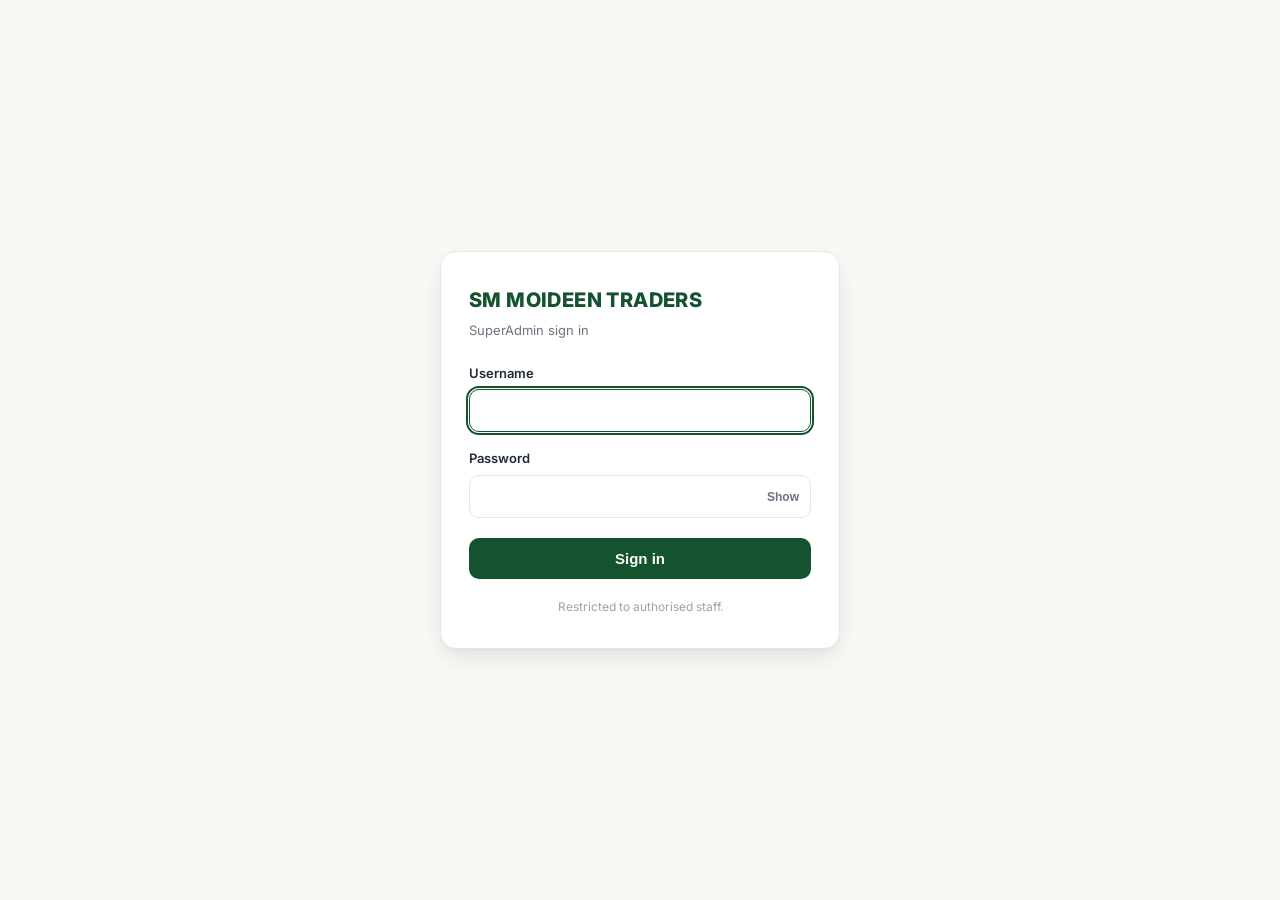
<file: static/login.html>
<!DOCTYPE html>
<html lang="en">
<head>
<meta charset="UTF-8">
<meta name="viewport" content="width=device-width, initial-scale=1, viewport-fit=cover">
<title>Sign in · SM MOIDEEN TRADERS</title>
<link rel="stylesheet" href="/static/css/style.css?v=4">
<style>
  body.auth-body {
    min-height: 100vh;
    min-height: 100dvh;
    display: flex;
    align-items: center;
    justify-content: center;
    padding: 24px 16px;
    background: var(--bg);
  }
  .auth-card {
    width: 100%;
    max-width: 400px;
    background: var(--card-bg);
    border: 1px solid var(--border);
    border-radius: var(--radius);
    box-shadow: var(--shadow-lg);
    padding: 32px 28px;
  }
  .auth-brand h1 {
    margin: 0;
    font-size: 20px;
    font-weight: 800;
    color: var(--primary);
    letter-spacing: .4px;
  }
  .auth-brand p {
    margin: 4px 0 22px;
    font-size: 13px;
    color: var(--text-secondary);
  }
  .auth-error {
    display: none;
    margin-bottom: 14px;
    padding: 10px 12px;
    border-radius: var(--radius-xs);
    background: var(--danger-bg);
    color: var(--danger);
    border: 1px solid #FECACA;
    font-size: 13px;
    line-height: 1.4;
  }
  .auth-field { margin-bottom: 16px; }
  .auth-field label {
    display: block;
    font-size: 13px;
    font-weight: 600;
    margin-bottom: 6px;
    color: var(--text);
  }
  .auth-input-wrap { position: relative; }
  .auth-input-wrap input {
    width: 100%;
    box-sizing: border-box;
    padding: 12px 48px 12px 12px;
    border: 1px solid var(--border);
    border-radius: var(--radius-sm);
    font-size: 15px;
    background: #fff;
    color: var(--text);
    transition: var(--transition);
  }
  .auth-input-wrap input:focus {
    outline: 2px solid var(--primary);
    outline-offset: 1px;
    border-color: var(--primary);
  }
  .auth-toggle {
    position: absolute;
    right: 4px;
    top: 50%;
    transform: translateY(-50%);
    border: 0;
    background: transparent;
    color: var(--text-secondary);
    cursor: pointer;
    padding: 8px;
    font-size: 12px;
    font-weight: 700;
    border-radius: var(--radius-xs);
  }
  .auth-toggle:hover { color: var(--primary); }
  .auth-btn {
    width: 100%;
    padding: 12px;
    border: 0;
    border-radius: var(--radius-sm);
    background: var(--primary);
    color: #fff;
    font-size: 15px;
    font-weight: 600;
    cursor: pointer;
    transition: var(--transition);
    margin-top: 4px;
  }
  .auth-btn:hover:not(:disabled) { background: var(--primary-light); }
  .auth-btn:disabled { opacity: .65; cursor: not-allowed; }
  .auth-hint {
    margin: 18px 0 0;
    text-align: center;
    font-size: 12px;
    color: var(--text-light);
  }
  @media (max-width: 420px) {
    .auth-card { padding: 26px 18px; }
  }
</style>
</head>
<body class="auth-body">
<main class="auth-card" role="main">
  <div class="auth-brand">
    <h1>SM MOIDEEN TRADERS</h1>
    <p>SuperAdmin sign in</p>
  </div>

  <div class="auth-error" id="login-error" role="alert" aria-live="polite"></div>

  <form id="login-form" novalidate>
    <div class="auth-field">
      <label for="login-username">Username</label>
      <div class="auth-input-wrap">
        <input id="login-username" name="username" type="text"
               autocomplete="username" required maxlength="128" autofocus>
      </div>
    </div>

    <div class="auth-field">
      <label for="login-password">Password</label>
      <div class="auth-input-wrap">
        <input id="login-password" name="password" type="password"
               autocomplete="current-password" required maxlength="512">
        <button type="button" class="auth-toggle" id="toggle-password"
                aria-label="Show password">Show</button>
      </div>
    </div>

    <button class="auth-btn" id="login-submit" type="submit">Sign in</button>
  </form>

  <p class="auth-hint">Restricted to authorised staff.</p>
</main>

<script>
(function () {
  var form = document.getElementById('login-form');
  var errBox = document.getElementById('login-error');
  var submit = document.getElementById('login-submit');
  var pw = document.getElementById('login-password');

  document.getElementById('toggle-password').addEventListener('click', function () {
    var show = pw.type === 'password';
    pw.type = show ? 'text' : 'password';
    this.textContent = show ? 'Hide' : 'Show';
    this.setAttribute('aria-label', show ? 'Hide password' : 'Show password');
  });

  function showError(msg) {
    errBox.textContent = msg;
    errBox.style.display = 'block';
  }

  form.addEventListener('submit', async function (e) {
    e.preventDefault();
    errBox.style.display = 'none';
    var username = document.getElementById('login-username').value.trim();
    var password = pw.value;
    if (!username || !password) {
      showError('Enter your username and password.');
      return;
    }
    submit.disabled = true;
    submit.textContent = 'Signing in\u2026';
    try {
      var res = await fetch('/api/auth/login', {
        method: 'POST',
        headers: { 'Content-Type': 'application/json' },
        body: JSON.stringify({ username: username, password: password })
      });
      var data = await res.json().catch(function () { return {}; });
      if (res.ok) {
        window.location.href = '/';
        return;
      }
      if (res.status === 429) {
        showError(data.detail || 'Too many attempts. Please try again later.');
      } else if (res.status === 503) {
        showError(data.detail || 'Sign-in is temporarily unavailable.');
      } else {
        showError(data.detail || 'Sign-in failed.');
      }
    } catch (err) {
      showError('Could not reach the server. Please try again.');
    } finally {
      submit.disabled = false;
      submit.textContent = 'Sign in';
    }
  });
})();
</script>
</body>
</html>
</file>
<file: static/css/style.css>
@import url('https://fonts.googleapis.com/css2?family=Inter:wght@400;500;600;700;800&display=swap');

:root {
    --primary: #14532D;
    --primary-light: #166534;
    --primary-dark: #0F3A1E;
    --primary-bg: #ECFDF5;
    --navy: #0F2A47;
    --accent: #FBBF24;
    --accent-light: #FCD34D;
    --accent-bg: #FFFBEB;
    --bg: #F8F8F5;
    --card-bg: #FFFFFF;
    --text: #1F2937;
    --text-secondary: #6B7280;
    --text-light: #9CA3AF;
    --border: #E5E7EB;
    --border-light: #F3F4F6;
    --success: #059669;
    --success-bg: #ECFDF5;
    --danger: #DC2626;
    --danger-bg: #FEF2F2;
    --info: #3B82F6;
    --info-bg: #EFF6FF;
    --radius: 16px;
    --radius-sm: 10px;
    --radius-xs: 6px;
    --shadow-sm: 0 1px 2px rgba(0, 0, 0, 0.05);
    --shadow: 0 1px 3px rgba(0, 0, 0, 0.08), 0 1px 2px rgba(0, 0, 0, 0.06);
    --shadow-lg: 0 10px 25px -3px rgba(0, 0, 0, 0.1), 0 4px 6px -4px rgba(0, 0, 0, 0.05);
    --shadow-xl: 0 20px 40px -5px rgba(0, 0, 0, 0.15);
    --transition: all 0.2s ease;
    --font: 'Inter', -apple-system, BlinkMacSystemFont, 'Segoe UI', Roboto, sans-serif;
}

* { margin: 0; padding: 0; box-sizing: border-box; }

html { font-size: 16px; scroll-behavior: smooth; }

body {
    font-family: var(--font);
    background: var(--bg);
    color: var(--text);
    line-height: 1.6;
    min-height: 100vh;
    -webkit-font-smoothing: antialiased;
    -moz-osx-font-smoothing: grayscale;
}

/* ─── Layout ─────────────────────────────────────────────── */

.app-container {
    max-width: 480px;
    margin: 0 auto;
    padding: 16px;
    min-height: 100vh;
}

@media (min-width: 768px) {
    .app-container { max-width: 720px; padding: 24px; }
}

@media (min-width: 1024px) {
    .app-container { max-width: 960px; padding: 32px; }
}

@media (min-width: 1280px) {
    .app-container { max-width: 1100px; }
}

/* The Scan Collection terminal is a desktop-first workspace: give it the
   full usable width while every other page keeps its reading width. */
@media (min-width: 1024px) {
    .app-container.wide { max-width: 1440px; }
}

/* ─── Header ─────────────────────────────────────────────── */

.app-header {
    display: flex;
    align-items: center;
    justify-content: space-between;
    padding: 16px 0 24px;
    border-bottom: 2px solid var(--border-light);
    margin-bottom: 24px;
}

.app-header h1 {
    font-size: 1.25rem;
    font-weight: 700;
    color: var(--primary);
    letter-spacing: -0.02em;
}

.header-actions {
    display: flex;
    gap: 8px;
    align-items: center;
}

.btn-icon {
    width: 40px;
    height: 40px;
    border-radius: var(--radius-sm);
    border: 1px solid var(--border);
    background: var(--card-bg);
    display: flex;
    align-items: center;
    justify-content: center;
    cursor: pointer;
    transition: var(--transition);
    color: var(--text-secondary);
}

.btn-icon:hover {
    background: var(--border-light);
    color: var(--text);
    border-color: var(--text-light);
}

.btn-icon svg { width: 22px; height: 22px; }

/* ─── Page Sections ─────────────────────────────────────────── */

.page-section { display: none; animation: fadeIn 0.3s ease; }
.page-section.active { display: block; }

@keyframes fadeIn {
    from { opacity: 0; transform: translateY(8px); }
    to { opacity: 1; transform: translateY(0); }
}

@keyframes slideUp {
    from { opacity: 0; transform: translateY(20px); }
    to { opacity: 1; transform: translateY(0); }
}

@keyframes scaleIn {
    from { opacity: 0; transform: scale(0.95); }
    to { opacity: 1; transform: scale(1); }
}

/* ─── Dashboard Cards ──────────────────────────────────────── */

.dashboard-grid {
    display: grid;
    grid-template-columns: 1fr;
    gap: 16px;
}

@media (min-width: 640px) {
    .dashboard-grid { grid-template-columns: 1fr 1fr; }
}

@media (min-width: 1024px) {
    .dashboard-grid { grid-template-columns: 1fr 1fr 1fr; }
}

.dash-card {
    background: var(--card-bg);
    border-radius: var(--radius);
    padding: 24px;
    box-shadow: var(--shadow);
    border: 1px solid var(--border-light);
    cursor: pointer;
    transition: var(--transition);
    display: flex;
    flex-direction: column;
    align-items: flex-start;
    gap: 12px;
    position: relative;
    overflow: hidden;
}

.dash-card::before {
    content: '';
    position: absolute;
    top: 0;
    left: 0;
    right: 0;
    height: 4px;
    background: var(--primary);
    opacity: 0.15;
    transition: var(--transition);
}

.dash-card:hover {
    transform: translateY(-2px);
    box-shadow: var(--shadow-lg);
    border-color: var(--primary);
}

.dash-card:hover::before { opacity: 1; }

.dash-card-icon {
    width: 52px;
    height: 52px;
    border-radius: 14px;
    display: flex;
    align-items: center;
    justify-content: center;
    font-size: 1.6rem;
}

.dash-card:nth-child(1) .dash-card-icon { background: var(--primary-bg); color: var(--primary); }
.dash-card:nth-child(2) .dash-card-icon { background: var(--info-bg); color: var(--info); }
.dash-card:nth-child(3) .dash-card-icon { background: var(--accent-bg); color: #B45309; }
.dash-card:nth-child(4) .dash-card-icon { background: var(--primary-bg); color: var(--primary); }
.dash-card:nth-child(5) .dash-card-icon { background: var(--primary-bg); color: var(--primary); }
.dash-card:nth-child(6) .dash-card-icon { background: var(--danger-bg); color: var(--danger); }

.dash-card-title {
    font-size: 1.15rem;
    font-weight: 700;
    color: var(--text);
    letter-spacing: -0.01em;
}

.dash-card-desc {
    font-size: 0.85rem;
    color: var(--text-secondary);
    line-height: 1.4;
}

/* ─── Page Header ──────────────────────────────────────────── */

.page-header {
    display: flex;
    align-items: center;
    gap: 12px;
    margin-bottom: 24px;
    padding-bottom: 16px;
    border-bottom: 2px solid var(--border-light);
}

.page-header h2 {
    font-size: 1.35rem;
    font-weight: 700;
    color: var(--text);
    letter-spacing: -0.02em;
    flex: 1;
}

.btn-back {
    width: 40px;
    height: 40px;
    border-radius: var(--radius-sm);
    border: 1px solid var(--border);
    background: var(--card-bg);
    display: flex;
    align-items: center;
    justify-content: center;
    cursor: pointer;
    transition: var(--transition);
    color: var(--text-secondary);
    flex-shrink: 0;
}

.btn-back:hover {
    background: var(--border-light);
    color: var(--text);
}

.btn-back svg { width: 20px; height: 20px; }

.btn-back-label {
    width: auto;
    padding: 0 16px;
    gap: 8px;
    font-size: 0.92rem;
    font-weight: 600;
    font-family: var(--font);
    color: var(--text);
    flex-shrink: 0;
}

.btn-back-label:hover { background: var(--border-light); color: var(--text); }

.page-header-hint {
    font-size: 0.78rem;
    font-weight: 600;
    color: var(--text-secondary);
    background: var(--border-light);
    border: 1px solid var(--border);
    padding: 6px 12px;
    border-radius: 999px;
    white-space: nowrap;
    flex-shrink: 0;
}

/* ─── Form Styles ──────────────────────────────────────────── */

.form-section {
    background: var(--card-bg);
    border-radius: var(--radius);
    padding: 20px;
    margin-bottom: 16px;
    box-shadow: var(--shadow);
    border: 1px solid var(--border-light);
}

.form-section-title {
    font-size: 0.9rem;
    font-weight: 600;
    color: var(--primary);
    text-transform: uppercase;
    letter-spacing: 0.04em;
    margin-bottom: 16px;
    padding-bottom: 8px;
    border-bottom: 1px solid var(--border-light);
}

.form-group {
    margin-bottom: 16px;
}

.form-group:last-child { margin-bottom: 0; }

.form-label {
    display: block;
    font-size: 0.85rem;
    font-weight: 600;
    color: var(--text);
    margin-bottom: 6px;
}

.form-input,
.form-select,
.form-textarea {
    width: 100%;
    padding: 12px 16px;
    border: 1.5px solid var(--border);
    border-radius: var(--radius-sm);
    font-size: 1rem;
    font-family: var(--font);
    color: var(--text);
    background: var(--card-bg);
    transition: var(--transition);
    outline: none;
    -webkit-appearance: none;
    appearance: none;
}

.form-input:focus,
.form-select:focus,
.form-textarea:focus {
    border-color: var(--primary);
    box-shadow: 0 0 0 3px rgba(20, 83, 45, 0.1);
}

.form-input::placeholder { color: var(--text-light); }

.field-error {
    display: none;
    margin-top: 6px;
    font-size: 0.8rem;
    font-weight: 600;
    color: var(--danger);
}

.field-error.visible {
    display: block;
}

.form-input.input-error,
.form-select.input-error,
.form-textarea.input-error {
    border-color: var(--danger);
    box-shadow: 0 0 0 3px rgba(220, 38, 38, 0.12);
}

.field-hint {
    display: block;
    margin-top: 6px;
    font-size: 0.78rem;
    color: var(--text-light);
}

.form-textarea {
    min-height: 80px;
    resize: vertical;
}

.form-row {
    display: grid;
    grid-template-columns: 1fr 1fr;
    gap: 12px;
}

.form-row-3 {
    display: grid;
    grid-template-columns: 1fr 1fr 1fr;
    gap: 12px;
}

@media (max-width: 480px) {
    .form-row { grid-template-columns: 1fr; }
    .form-row-3 { grid-template-columns: 1fr; }
}

.form-input-lg {
    padding: 16px 20px;
    font-size: 1.15rem;
    border-radius: var(--radius-sm);
}

.form-input-static {
    background: var(--border-light);
    border: 1.5px solid var(--border);
    color: var(--text);
    font-weight: 600;
}

/* ─── Buttons ──────────────────────────────────────────────── */

.btn {
    display: inline-flex;
    align-items: center;
    justify-content: center;
    gap: 8px;
    padding: 14px 24px;
    border-radius: var(--radius-sm);
    font-size: 1rem;
    font-weight: 600;
    font-family: var(--font);
    cursor: pointer;
    transition: var(--transition);
    border: none;
    outline: none;
    text-decoration: none;
    line-height: 1.2;
    -webkit-user-select: none;
    user-select: none;
    touch-action: manipulation;
}

.btn:active { transform: scale(0.97); }

.btn-primary {
    background: var(--primary);
    color: white;
    box-shadow: 0 2px 8px rgba(20, 83, 45, 0.25);
}

.btn-primary:hover { background: var(--primary-light); box-shadow: 0 4px 12px rgba(20, 83, 45, 0.35); }

.btn-accent {
    background: var(--accent);
    color: #1F2937;
    box-shadow: 0 2px 8px rgba(251, 191, 36, 0.3);
}

.btn-accent:hover { background: var(--accent-light); box-shadow: 0 4px 12px rgba(251, 191, 36, 0.4); }

.btn-success {
    background: var(--success);
    color: white;
    box-shadow: 0 2px 8px rgba(5, 150, 105, 0.25);
}

.btn-success:hover { background: #047857; box-shadow: 0 4px 12px rgba(5, 150, 105, 0.35); }

.btn-danger {
    background: var(--danger);
    color: white;
}

.btn-danger:hover { background: #B91C1C; }


.btn-secondary {
    background: var(--border-light);
    color: var(--text);
    border: 1.5px solid var(--border);
}

.btn-secondary:hover { background: var(--border); }

.btn-ghost {
    background: transparent;
    color: var(--text-secondary);
    padding: 8px 16px;
}

.btn-ghost:hover { background: var(--border-light); color: var(--text); }

.btn-sm {
    padding: 10px 16px;
    font-size: 0.85rem;
}

.btn-lg {
    padding: 18px 32px;
    font-size: 1.1rem;
    border-radius: var(--radius);
}

.btn-block { width: 100%; }

.btn-group {
    display: flex;
    gap: 12px;
    flex-wrap: wrap;
}

.btn-group .btn { flex: 1; min-width: 120px; }

@media (max-width: 480px) {
    .btn-group { flex-direction: column; }
    .btn-group .btn { min-width: unset; }
}

/* ─── Search Bar ────────────────────────────────────────────── */

.search-container {
    position: relative;
    margin-bottom: 20px;
}

.search-icon {
    position: absolute;
    left: 16px;
    top: 50%;
    transform: translateY(-50%);
    color: var(--text-light);
    pointer-events: none;
}

.search-icon svg { width: 22px; height: 22px; }

.search-input {
    width: 100%;
    padding: 16px 16px 16px 52px;
    border: 2px solid var(--border);
    border-radius: var(--radius);
    font-size: 1.1rem;
    font-family: var(--font);
    color: var(--text);
    background: var(--card-bg);
    transition: var(--transition);
    outline: none;
}

.search-input:focus {
    border-color: var(--primary);
    box-shadow: 0 0 0 4px rgba(20, 83, 45, 0.1);
}

.search-input::placeholder { color: var(--text-light); }

/* ─── Cards ────────────────────────────────────────────────── */

.card {
    background: var(--card-bg);
    border-radius: var(--radius);
    padding: 20px;
    margin-bottom: 12px;
    box-shadow: var(--shadow);
    border: 1px solid var(--border-light);
    transition: var(--transition);
}

.card:hover { border-color: var(--border); }

.card-header {
    display: flex;
    justify-content: space-between;
    align-items: flex-start;
    margin-bottom: 12px;
}

.card-token {
    font-size: 0.8rem;
    font-weight: 700;
    color: var(--primary);
    background: var(--primary-bg);
    padding: 4px 10px;
    border-radius: var(--radius-xs);
    letter-spacing: 0.02em;
}

.card-badge {
    font-size: 0.75rem;
    font-weight: 600;
    padding: 4px 10px;
    border-radius: 999px;
}

.card-badge.pending { background: var(--accent-bg); color: #92400E; }
.card-badge.collected { background: var(--success-bg); color: #065F46; }
.card-badge.cancelled { background: var(--danger-bg); color: #991B1B; }

.card-body { margin-bottom: 12px; }

.card-body p {
    display: flex;
    align-items: center;
    gap: 8px;
    font-size: 0.9rem;
    color: var(--text-secondary);
    margin-bottom: 6px;
}

.card-body p strong {
    color: var(--text);
    font-weight: 600;
    min-width: 100px;
}

.card-body .card-highlight {
    font-size: 1.1rem;
    font-weight: 700;
    color: var(--text);
}

.card-actions {
    display: flex;
    gap: 8px;
    flex-wrap: wrap;
    padding-top: 12px;
    border-top: 1px solid var(--border-light);
}

.card-actions .btn { flex: 1; min-width: 100px; }

@media (max-width: 480px) {
    .card-actions { flex-direction: column; }
    .card-actions .btn { min-width: unset; }
}

/* ─── Booking Detail ───────────────────────────────────────── */

.detail-grid {
    display: grid;
    gap: 8px;
}

.detail-item {
    display: flex;
    justify-content: space-between;
    align-items: center;
    padding: 10px 0;
    border-bottom: 1px solid var(--border-light);
}

.detail-item:last-child { border-bottom: none; }

.detail-label {
    font-size: 0.85rem;
    color: var(--text-secondary);
    font-weight: 500;
}

.detail-value {
    font-size: 0.95rem;
    font-weight: 600;
    color: var(--text);
    text-align: right;
}

.detail-value.amount { font-size: 1.1rem; color: var(--primary); }
.detail-value.balance { color: var(--danger); }
.detail-value.paid { color: var(--success); }

/* ─── Success Modal ────────────────────────────────────────── */

.modal-overlay {
    display: none;
    position: fixed;
    inset: 0;
    background: rgba(0, 0, 0, 0.5);
    backdrop-filter: blur(4px);
    z-index: 1000;
    align-items: center;
    justify-content: center;
    padding: 16px;
}

.modal-overlay.active { display: flex; }

.modal {
    background: var(--card-bg);
    border-radius: var(--radius);
    padding: 32px;
    max-width: 440px;
    width: 100%;
    box-shadow: var(--shadow-xl);
    animation: scaleIn 0.3s ease;
    text-align: center;
}

.modal-icon {
    width: 64px;
    height: 64px;
    border-radius: 50%;
    background: var(--success-bg);
    color: var(--success);
    display: flex;
    align-items: center;
    justify-content: center;
    margin: 0 auto 16px;
    font-size: 2rem;
}

.modal h3 {
    font-size: 1.3rem;
    font-weight: 700;
    margin-bottom: 8px;
}

.modal p { color: var(--text-secondary); margin-bottom: 8px; }

.modal .token-display {
    font-size: 1.8rem;
    font-weight: 800;
    color: var(--primary);
    background: var(--primary-bg);
    padding: 12px 24px;
    border-radius: var(--radius-sm);
    display: inline-block;
    margin: 12px 0 20px;
    letter-spacing: 0.05em;
}

.modal .btn-group { margin-top: 16px; }
.wa-error {
    color: var(--danger);
    font-size: 0.9rem;
    margin: 8px 0;
    padding: 10px 12px;
    background: rgba(220, 38, 38, 0.08);
    border: 1px solid rgba(220, 38, 38, 0.2);
    border-radius: 6px;
    line-height: 1.4;
}

/* ─── Calendar ─────────────────────────────────────────────── */

.calendar-nav {
    display: flex;
    align-items: center;
    justify-content: space-between;
    margin-bottom: 16px;
}

.calendar-nav h3 {
    font-size: 1.1rem;
    font-weight: 700;
}

.calendar-grid {
    display: grid;
    grid-template-columns: repeat(7, 1fr);
    gap: 4px;
    margin-bottom: 16px;
}

.calendar-header {
    text-align: center;
    font-size: 0.75rem;
    font-weight: 600;
    color: var(--text-light);
    padding: 8px 0;
    text-transform: uppercase;
}

.calendar-day {
    aspect-ratio: 1;
    display: flex;
    flex-direction: column;
    align-items: center;
    justify-content: center;
    border-radius: var(--radius-sm);
    font-size: 0.85rem;
    font-weight: 500;
    cursor: pointer;
    transition: var(--transition);
    border: 1px solid transparent;
    position: relative;
}

.calendar-day:hover { background: var(--border-light); }

.calendar-day.today {
    border-color: var(--primary);
    font-weight: 700;
}

.calendar-day.selected {
    background: var(--primary);
    color: white;
    font-weight: 700;
}

.calendar-day.other-month { color: var(--text-light); }

.calendar-day .day-dot {
    width: 5px;
    height: 5px;
    border-radius: 50%;
    background: var(--accent);
    margin-top: 2px;
}

.calendar-day.selected .day-dot { background: white; }

.calendar-day .day-count {
    position: absolute;
    top: -4px;
    right: -4px;
    background: var(--danger);
    color: white;
    font-size: 0.6rem;
    font-weight: 700;
    width: 16px;
    height: 16px;
    border-radius: 50%;
    display: flex;
    align-items: center;
    justify-content: center;
}

/* Rendered calendar cells (class names emitted by renderCalendar) */

.cal-header {
    text-align: center;
    font-size: 0.75rem;
    font-weight: 600;
    color: var(--text-light);
    padding: 8px 0;
    text-transform: uppercase;
    letter-spacing: 0.04em;
}

.cal-day {
    position: relative;
    aspect-ratio: 1 / 1;
    min-height: 40px;
    display: flex;
    flex-direction: column;
    align-items: center;
    justify-content: center;
    gap: 2px;
    border-radius: var(--radius-sm);
    border: 1px solid transparent;
    font-size: 0.85rem;
    font-weight: 500;
    color: var(--text);
    cursor: pointer;
    transition: var(--transition);
    user-select: none;
}

.cal-day:hover {
    background: var(--border-light);
}

.cal-day-num {
    line-height: 1;
}

.cal-day-count {
    display: inline-flex;
    align-items: center;
    justify-content: center;
    min-width: 16px;
    height: 16px;
    padding: 0 4px;
    border-radius: 999px;
    background: var(--primary);
    color: #fff;
    font-size: 0.6rem;
    font-weight: 700;
    line-height: 1;
}

.cal-day-pending .cal-day-count {
    background: var(--danger);
}

.cal-day-empty {
    cursor: default;
    pointer-events: none;
}

.cal-day-today {
    border-color: var(--primary);
    font-weight: 700;
    color: var(--primary);
}

.cal-day-today .cal-day-num {
    text-decoration: underline;
    text-underline-offset: 3px;
}

/* ─── Production Summary ───────────────────────────────────── */

.production-summary {
    background: var(--primary-bg);
    border-radius: var(--radius);
    padding: 16px 20px;
    margin-bottom: 16px;
    border: 1px solid rgba(20, 83, 45, 0.15);
}

.production-summary h4 {
    font-size: 0.85rem;
    font-weight: 600;
    color: var(--primary);
    margin-bottom: 10px;
}

.prod-item {
    display: flex;
    justify-content: space-between;
    padding: 4px 0;
    font-size: 0.9rem;
}

.prod-item .prod-label { color: var(--text-secondary); }
.prod-item .prod-value { font-weight: 700; color: var(--text); }

/* ─── Stats Cards (Reports) ────────────────────────────────── */

.stats-grid {
    display: grid;
    grid-template-columns: 1fr 1fr;
    gap: 12px;
    margin-bottom: 20px;
}

@media (min-width: 640px) {
    .stats-grid { grid-template-columns: 1fr 1fr 1fr; }
}

.stat-card {
    background: var(--card-bg);
    border-radius: var(--radius);
    padding: 16px;
    box-shadow: var(--shadow);
    border: 1px solid var(--border-light);
    text-align: center;
}

.stat-card .stat-value {
    font-size: 1.6rem;
    font-weight: 800;
    color: var(--primary);
    line-height: 1.2;
}

.stat-card .stat-label {
    font-size: 0.75rem;
    color: var(--text-secondary);
    font-weight: 500;
    margin-top: 4px;
}

/* ─── Filter Buttons ───────────────────────────────────────── */

.filter-group {
    display: flex;
    gap: 8px;
    margin-bottom: 20px;
    overflow-x: auto;
    padding-bottom: 4px;
    -webkit-overflow-scrolling: touch;
}

.filter-btn {
    padding: 10px 20px;
    border-radius: 999px;
    border: 1.5px solid var(--border);
    background: var(--card-bg);
    font-size: 0.85rem;
    font-weight: 600;
    font-family: var(--font);
    color: var(--text-secondary);
    cursor: pointer;
    transition: var(--transition);
    white-space: nowrap;
    flex-shrink: 0;
}

.filter-btn:hover {
    border-color: var(--primary);
    color: var(--primary);
}

.filter-btn.active {
    background: var(--primary);
    color: white;
    border-color: var(--primary);
}

/* ─── Empty State ──────────────────────────────────────────── */

.empty-state {
    text-align: center;
    padding: 48px 24px;
    color: var(--text-light);
}

.empty-state .empty-icon {
    font-size: 3rem;
    margin-bottom: 16px;
    opacity: 0.5;
}

.empty-state h3 {
    font-size: 1.1rem;
    font-weight: 600;
    color: var(--text-secondary);
    margin-bottom: 8px;
}

.empty-state p { font-size: 0.9rem; }

/* ─── Toast Notifications ──────────────────────────────────── */

.toast-container {
    position: fixed;
    top: 20px;
    right: 20px;
    z-index: 2000;
    display: flex;
    flex-direction: column;
    gap: 8px;
    max-width: 380px;
}

.toast {
    padding: 14px 20px;
    border-radius: var(--radius-sm);
    background: var(--card-bg);
    box-shadow: var(--shadow-lg);
    border-left: 4px solid var(--primary);
    font-size: 0.9rem;
    font-weight: 500;
    animation: slideIn 0.3s ease;
    display: flex;
    align-items: center;
    gap: 10px;
}

.toast.success { border-left-color: var(--success); }
.toast.error { border-left-color: var(--danger); }

@keyframes slideIn {
    from { opacity: 0; transform: translateX(20px); }
    to { opacity: 1; transform: translateX(0); }
}

/* ─── Loading ──────────────────────────────────────────────── */

.loading {
    text-align: center;
    padding: 40px;
    color: var(--text-light);
}

.spinner {
    width: 32px;
    height: 32px;
    border: 3px solid var(--border);
    border-top-color: var(--primary);
    border-radius: 50%;
    animation: spin 0.8s linear infinite;
    margin: 0 auto 12px;
}

@keyframes spin { to { transform: rotate(360deg); } }

/* ─── Receipt ──────────────────────────────────────────────── */

.receipt {
    background: white;
    padding: 32px;
    max-width: 320px;
    margin: 0 auto;
    font-size: 0.85rem;
}

@media print {
    body * { visibility: hidden; }
    .receipt, .receipt * { visibility: visible; }
    .receipt { position: absolute; left: 0; top: 0; width: 80mm; padding: 16px; }
}

.receipt-header {
    text-align: center;
    border-bottom: 2px dashed var(--text);
    padding-bottom: 12px;
    margin-bottom: 12px;
}

.receipt-header h2 {
    font-size: 1rem;
    font-weight: 800;
    color: var(--primary);
}

.receipt-header p { font-size: 0.75rem; color: var(--text-secondary); }

.receipt-body { margin-bottom: 12px; }

.receipt-row {
    display: flex;
    justify-content: space-between;
    padding: 3px 0;
    font-size: 0.8rem;
}

.receipt-row.total {
    border-top: 2px solid var(--text);
    margin-top: 8px;
    padding-top: 8px;
    font-weight: 700;
    font-size: 0.9rem;
}

.receipt-footer {
    text-align: center;
    border-top: 1px dashed var(--text);
    padding-top: 12px;
    font-size: 0.75rem;
    color: var(--text-secondary);
}

/* ─── Payment History ──────────────────────────────────────── */

.payment-item {
    display: flex;
    justify-content: space-between;
    align-items: center;
    padding: 8px 0;
    border-bottom: 1px solid var(--border-light);
    font-size: 0.85rem;
}

.payment-item:last-child { border-bottom: none; }

.payment-date { color: var(--text-secondary); }
.payment-amount { font-weight: 600; color: var(--success); }

/* ─── Status Badge ─────────────────────────────────────────── */

.status-badge {
    display: inline-flex;
    align-items: center;
    gap: 6px;
    padding: 6px 14px;
    border-radius: 999px;
    font-size: 0.8rem;
    font-weight: 600;
}

.status-badge.pending { background: var(--accent-bg); color: #92400E; }
.status-badge.collected { background: var(--success-bg); color: #065F46; }
.status-badge.cancelled { background: var(--danger-bg); color: #991B1B; }

.status-dot {
    width: 8px;
    height: 8px;
    border-radius: 50%;
}

.status-badge.pending .status-dot { background: #FBBF24; }
.status-badge.collected .status-dot { background: var(--success); }
.status-badge.cancelled .status-dot { background: var(--danger); }

.status-badge.paid { background: var(--success-bg); color: #065F46; }
.status-badge.pending-balance { background: var(--accent-bg); color: #92400E; }

/* ─── Hidden Utility ───────────────────────────────────────── */

.hidden { display: none !important; }
.text-center { text-align: center; }
.text-success { color: var(--success); }
.text-danger { color: var(--danger); }
.mt-8 { margin-top: 8px; }
.mt-16 { margin-top: 16px; }
.mt-24 { margin-top: 24px; }
.mb-16 { margin-bottom: 16px; }
.gap-8 { gap: 8px; }
.gap-12 { gap: 12px; }

/* ─── Responsive touch improvements ────────────────────────── */

@media (hover: none) and (pointer: coarse) {
    .btn, .dash-card, .card, .filter-btn { cursor: default; }
    .form-input, .form-select { font-size: 16px; }
}

/* ─── Scrollbar ────────────────────────────────────────────── */

::-webkit-scrollbar { width: 6px; }
::-webkit-scrollbar-track { background: transparent; }
::-webkit-scrollbar-thumb { background: var(--border); border-radius: 3px; }
::-webkit-scrollbar-thumb:hover { background: var(--text-light); }

/* ─── Report Metrics ───────────────────────────────────────── */
.report-metrics {
    display: grid;
    grid-template-columns: 1fr 1fr;
    gap: 12px;
}

@media (min-width: 768px) {
    .report-metrics { grid-template-columns: 1fr 1fr 1fr; }
}

.metric-card {
    background: var(--card-bg);
    border-radius: var(--radius-sm);
    padding: 16px;
    box-shadow: var(--shadow);
    border: 1px solid var(--border-light);
    text-align: center;
}

.metric-label {
    display: block;
    font-size: 0.75rem;
    color: var(--text-secondary);
    font-weight: 500;
    text-transform: uppercase;
    letter-spacing: 0.03em;
    margin-bottom: 6px;
}

.metric-value {
    display: block;
    font-size: 1.4rem;
    font-weight: 800;
    color: var(--primary);
}

/* ─── Scan Collection ──────────────────────────────────────── */

.scan-waiting {
    text-align: center;
    padding: 32px 20px 36px;
    animation: fadeIn 0.5s ease;
    background: var(--card-bg);
    border: 1px solid var(--border-light);
    border-radius: var(--radius);
    box-shadow: var(--shadow);
}

.scan-ready {
    display: inline-flex;
    align-items: center;
    gap: 8px;
    font-size: 0.75rem;
    font-weight: 700;
    text-transform: uppercase;
    letter-spacing: 0.07em;
    color: var(--success);
    background: var(--success-bg);
    border: 1px solid rgba(5, 150, 105, 0.3);
    padding: 6px 14px;
    border-radius: 999px;
    margin-bottom: 18px;
}

.scan-ready-dot {
    width: 8px;
    height: 8px;
    border-radius: 50%;
    background: var(--success);
    box-shadow: 0 0 0 3px rgba(5, 150, 105, 0.2);
}

.scan-icon {
    font-size: 3.2rem;
    margin-bottom: 12px;
    opacity: 0.8;
}

.scan-waiting h3 {
    font-size: 1.5rem;
    font-weight: 800;
    margin-bottom: 6px;
    color: var(--navy);
    letter-spacing: -0.02em;
}

.scan-waiting p {
    color: var(--text-secondary);
    margin-bottom: 20px;
    font-size: 1rem;
}

.scan-input {
    width: 100%;
    max-width: 560px;
    padding: 20px 24px;
    border: 2px solid var(--primary);
    border-radius: var(--radius);
    font-size: 1.5rem;
    font-family: var(--font);
    text-align: center;
    color: var(--text);
    background: var(--card-bg);
    outline: none;
    box-shadow: 0 0 0 4px rgba(20, 83, 45, 0.1);
    letter-spacing: 0.1em;
}

.scan-input:focus {
    border-color: var(--primary);
    box-shadow: 0 0 0 6px rgba(20, 83, 45, 0.15);
}

.scan-waiting-hint {
    margin-top: 16px;
    margin-bottom: 0 !important;
    font-size: 0.85rem !important;
    color: var(--text-light) !important;
}

.scan-waiting-hint kbd {
    display: inline-block;
    padding: 1px 7px;
    border: 1px solid var(--border);
    border-bottom-width: 2px;
    border-radius: 5px;
    background: var(--border-light);
    font-family: var(--font);
    font-size: 0.78rem;
    font-weight: 700;
    color: var(--text-secondary);
}

.scan-result {
    animation: fadeIn 0.3s ease;
}

.scan-alert-icon {
    font-size: 1.5rem;
    flex-shrink: 0;
}

/* ─── Scan booking panel (wide terminal layout) ───────────── */

.sc-panel {
    background: var(--card-bg);
    border: 1px solid var(--border);
    border-radius: var(--radius);
    box-shadow: var(--shadow);
}

.sc-panel-error {
    padding: 22px;
}

.sc-error-body {
    display: flex;
    align-items: flex-start;
    gap: 14px;
    background: var(--danger-bg);
    border: 1px solid rgba(220, 38, 38, 0.25);
    border-radius: var(--radius-sm);
    padding: 18px;
}

.sc-error-body strong {
    display: block;
    font-size: 1.15rem;
    font-weight: 800;
    color: #991B1B;
}

.sc-error-body p {
    font-size: 0.95rem;
    color: var(--text-secondary);
    margin-top: 6px;
    margin-bottom: 0;
}

.sc-error-hint {
    font-size: 0.85rem !important;
}

/* A. Customer and booking header */

.sc-header {
    display: flex;
    justify-content: space-between;
    align-items: flex-start;
    gap: 20px;
    padding: 18px 22px;
    background: #F8FAFC;
    border-radius: var(--radius) var(--radius) 0 0;
    border-bottom: 1px solid var(--border);
}

.sc-header-main { min-width: 0; }

.sc-title-row {
    display: flex;
    align-items: center;
    gap: 12px;
    flex-wrap: wrap;
}

.sc-customer-name {
    font-size: clamp(1.45rem, 1.9vw, 1.9rem);
    font-weight: 800;
    color: var(--navy);
    letter-spacing: -0.02em;
    line-height: 1.15;
    word-break: break-word;
    margin: 0;
}

.sc-badges {
    display: flex;
    gap: 8px;
    flex-wrap: wrap;
}

.sc-meta {
    display: flex;
    flex-wrap: wrap;
    gap: 10px 28px;
    margin-top: 14px;
}

.sc-meta-cell {
    display: flex;
    flex-direction: column;
    gap: 2px;
    min-width: 0;
}

.sc-meta-label {
    font-size: 0.7rem;
    font-weight: 700;
    text-transform: uppercase;
    letter-spacing: 0.07em;
    color: var(--text-secondary);
}

.sc-meta-value {
    font-size: 1rem;
    font-weight: 600;
    color: var(--text);
}

.sc-meta-sub {
    font-size: 0.85rem;
    font-weight: 600;
    color: var(--text-secondary);
}

.sc-token {
    font-weight: 800;
    color: var(--primary);
    letter-spacing: 0.04em;
}

.sc-header-actions { flex-shrink: 0; }

/* Shared section shell */

.sc-section {
    padding: 16px 22px;
    border-top: 1px solid var(--border-light);
}

.sc-section-head {
    display: flex;
    align-items: baseline;
    justify-content: space-between;
    gap: 12px;
    margin-bottom: 10px;
}

.sc-section-head h3 {
    font-size: 0.8rem;
    font-weight: 700;
    text-transform: uppercase;
    letter-spacing: 0.07em;
    color: var(--navy);
    margin: 0;
}

.sc-section-note {
    font-size: 0.78rem;
    font-weight: 600;
    color: var(--text-light);
}

/* B. Order quantities table */

.sc-items-wrap {
    width: 100%;
    overflow-x: auto;
    -webkit-overflow-scrolling: touch;
}

.sc-items-table {
    width: 100%;
    min-width: 560px;
    border-collapse: separate;
    border-spacing: 0;
    font-size: 1rem;
}

.sc-items-table th {
    text-align: left;
    font-size: 0.76rem;
    font-weight: 700;
    text-transform: uppercase;
    letter-spacing: 0.05em;
    color: var(--navy);
    background: #EEF2F7;
    padding: 10px 12px;
    border-bottom: 2px solid var(--border);
    white-space: nowrap;
}

.sc-items-table th.num,
.sc-items-table td.num { text-align: right; }

.sc-items-table td {
    padding: 12px;
    border-bottom: 1px solid var(--border-light);
    color: var(--text);
    font-weight: 500;
    vertical-align: middle;
}

.sc-items-table tbody tr:last-child td { border-bottom: none; }

.sc-item-name {
    font-size: 1.02rem;
    font-weight: 700;
    color: var(--navy);
}

.sc-item-qty {
    font-size: 1.1rem;
    font-weight: 800;
    font-variant-numeric: tabular-nums;
}

.sc-item-unit {
    font-weight: 600;
    color: var(--text-secondary);
}

.sc-item-amount {
    font-weight: 700;
}

.sc-item-notes,
.sc-items-table td.sc-item-notes { color: var(--text-light); }

.sc-items-empty {
    text-align: center;
    color: var(--text-light);
    padding: 20px 12px !important;
}

.sc-items-notes {
    margin-top: 10px;
    font-size: 0.85rem;
    color: var(--text-secondary);
    background: var(--border-light);
    border: 1px solid var(--border);
    border-radius: var(--radius-xs);
    padding: 8px 12px;
}

/* C. Payment summary */

.sc-summary {
    display: grid;
    grid-template-columns: 1fr;
    gap: 12px;
}

.sc-sum-tile {
    display: flex;
    flex-direction: column;
    gap: 3px;
    min-width: 0;
    padding: 14px 16px;
    background: #F8FAFC;
    border: 1px solid var(--border);
    border-radius: var(--radius-sm);
}

.sc-sum-label {
    font-size: 0.72rem;
    font-weight: 700;
    text-transform: uppercase;
    letter-spacing: 0.08em;
    color: var(--text-secondary);
}

.sc-sum-value {
    font-size: 1.6rem;
    font-weight: 800;
    color: var(--navy);
    line-height: 1.15;
    letter-spacing: -0.01em;
    font-variant-numeric: tabular-nums;
    word-break: break-word;
}

.sc-sum-note {
    font-size: 0.76rem;
    font-weight: 600;
    color: var(--text-light);
}

.sc-sum-paid {
    background: var(--success-bg);
    border-color: rgba(5, 150, 105, 0.4);
}
.sc-sum-paid .sc-sum-label { color: #065F46; }
.sc-sum-paid .sc-sum-value { color: #047857; }

.sc-sum-due {
    background: var(--danger-bg);
    border: 2px solid rgba(220, 38, 38, 0.5);
    padding: 13px 15px;
}
.sc-sum-due .sc-sum-label { color: #991B1B; }
.sc-sum-due .sc-sum-value { color: var(--danger); font-size: 2rem; }
.sc-sum-due .sc-sum-note { color: #991B1B; }

.sc-sum-cleared {
    background: var(--success-bg);
    border: 2px solid rgba(5, 150, 105, 0.5);
    padding: 13px 15px;
}
.sc-sum-cleared .sc-sum-label { color: #065F46; }
.sc-sum-cleared .sc-sum-value { color: #047857; font-size: 2rem; }
.sc-sum-cleared .sc-sum-note { color: #065F46; }

/* D. Collection action panel */

.sc-action-section { background: #FCFCFB; }

.sc-action-row {
    display: flex;
    align-items: flex-end;
    gap: 16px;
    flex-wrap: wrap;
}

.sc-action-row-center {
    justify-content: center;
    margin-top: 16px;
}

.sc-action-field {
    flex: 1 1 240px;
    max-width: 340px;
    min-width: 200px;
    margin-bottom: 0;
}

.sc-amount-wrap {
    position: relative;
    display: flex;
    align-items: center;
}

.sc-amount-symbol {
    position: absolute;
    left: 16px;
    font-size: 1.3rem;
    font-weight: 700;
    color: var(--text-secondary);
    pointer-events: none;
}

.sc-amount-input {
    width: 100%;
    padding: 15px 16px 15px 42px;
    font-size: 1.5rem;
    font-weight: 700;
    color: var(--navy);
    font-variant-numeric: tabular-nums;
    min-height: 58px;
}

.sc-action-side {
    flex: 1 1 340px;
    display: flex;
    align-items: flex-end;
    justify-content: space-between;
    gap: 16px;
    flex-wrap: wrap;
    min-width: 0;
}

.sc-after-balance {
    display: flex;
    flex-direction: column;
    gap: 2px;
    min-width: 0;
}

.sc-after-label {
    font-size: 0.74rem;
    font-weight: 700;
    text-transform: uppercase;
    letter-spacing: 0.06em;
    color: var(--text-secondary);
}

.sc-after-value {
    font-size: 1.4rem;
    font-weight: 800;
    color: var(--navy);
    font-variant-numeric: tabular-nums;
    word-break: break-word;
}

.sc-action-buttons {
    display: flex;
    gap: 12px;
    flex-wrap: wrap;
}

.sc-confirm {
    padding: 17px 30px;
    font-size: 1.1rem;
    min-height: 56px;
}

.sc-notice {
    display: flex;
    align-items: flex-start;
    gap: 12px;
    padding: 14px 16px;
    border-radius: var(--radius-sm);
    margin-bottom: 14px;
}

.sc-notice:last-child { margin-bottom: 0; }

.sc-notice-icon {
    font-size: 1.1rem;
    font-weight: 800;
    line-height: 1.4;
}

.sc-notice strong {
    display: block;
    font-size: 1.02rem;
    font-weight: 800;
}

.sc-notice p {
    font-size: 0.9rem;
    color: var(--text-secondary);
    margin-top: 4px;
    margin-bottom: 0;
}

.sc-notice-done {
    background: var(--accent-bg);
    border: 1px solid rgba(251, 191, 36, 0.55);
    color: #92400E;
}

.sc-notice-paid {
    background: var(--success-bg);
    border: 1px solid rgba(5, 150, 105, 0.4);
    color: #065F46;
}


/* ─── Scan Collection Table ────────────────────────────────── */

.scan-table-section {
    margin-top: 24px;
}

.scan-table-toolbar {
    display: flex;
    align-items: center;
    justify-content: space-between;
    gap: 12px;
    flex-wrap: wrap;
    margin-bottom: 12px;
}

.scan-table-title {
    font-size: 1.1rem;
    font-weight: 700;
    color: var(--navy);
    margin: 0;
}

.scan-table-controls {
    display: flex;
    align-items: center;
    gap: 8px;
    flex-wrap: wrap;
}

.scan-table-controls .form-select {
    width: auto;
    padding: 10px 14px;
    font-size: 0.9rem;
}

.scan-table-loading {
    text-align: center;
    padding: 20px;
    color: var(--text-secondary);
    font-size: 0.9rem;
}

.scan-table-done {
    color: var(--success);
    font-weight: 700;
    font-size: 0.9rem;
}

/* ─── Responsive Data Tables ───────────────────────────────── */

.table-responsive {
    width: 100%;
    overflow-x: auto;
    -webkit-overflow-scrolling: touch;
    background: var(--card-bg);
    border-radius: var(--radius-sm);
    border: 1px solid var(--border-light);
    box-shadow: var(--shadow);
}

/* Collection records can be longer than the viewport: scroll inside the
   panel so the sticky heading stays visible while scanning rows. */
.scan-table-section .table-responsive {
    max-height: min(58vh, 620px);
    overflow-y: auto;
}

.scan-data-table {
    width: 100%;
    border-collapse: separate;
    border-spacing: 0;
    font-size: 0.95rem;
    text-align: left;
    white-space: nowrap;
}

.scan-data-table th {
    background: #F1F5F9;
    color: var(--navy);
    font-weight: 700;
    padding: 12px 14px;
    border-bottom: 2px solid var(--border);
    text-transform: uppercase;
    font-size: 0.75rem;
    letter-spacing: 0.04em;
    position: sticky;
    top: 0;
    z-index: 2;
}

.scan-data-table td {
    padding: 12px 14px;
    border-bottom: 1px solid var(--border-light);
    color: var(--text);
}

.scan-data-table th.num,
.scan-data-table td.num {
    text-align: right;
    font-variant-numeric: tabular-nums;
}

.scan-data-table td.num { font-weight: 600; }

.scan-data-table tr:hover {
    background: rgba(20, 83, 45, 0.03);
}

.scan-data-table tbody tr:last-child td {
    border-bottom: none;
}

.scan-row-collected {
    background: rgba(5, 150, 105, 0.04);
}

.scan-row-collected td {
    color: var(--text-secondary);
}

.scan-row-collected td.num { color: var(--text-secondary); }

@media (max-width: 640px) {
    .table-responsive {
        overflow: visible;
        max-height: none;
        border: none;
        box-shadow: none;
        background: transparent;
    }
    .scan-data-table {
        white-space: normal;
        font-size: 0.95rem;
    }
    .scan-data-table thead {
        position: absolute;
        width: 1px;
        height: 1px;
        padding: 0;
        margin: -1px;
        overflow: hidden;
        clip: rect(0 0 0 0);
        border: 0;
    }
    .scan-data-table tbody tr {
        display: block;
        background: var(--card-bg);
        border: 1px solid var(--border-light);
        border-radius: var(--radius-sm);
        box-shadow: var(--shadow-sm);
        margin-bottom: 12px;
        padding: 8px 12px;
    }
    .scan-data-table tr:hover { background: var(--card-bg); }
    .scan-row-collected { background: var(--card-bg) !important; }
    .scan-data-table td {
        display: flex;
        align-items: center;
        justify-content: space-between;
        gap: 12px;
        padding: 6px 0;
        border-bottom: 1px solid var(--border-light);
        text-align: right;
    }
    .scan-data-table tbody tr td:last-child { border-bottom: none; }
    .scan-data-table td::before {
        content: attr(data-label);
        font-weight: 700;
        font-size: 0.72rem;
        text-transform: uppercase;
        letter-spacing: 0.03em;
        color: var(--text-light);
        text-align: left;
        flex-shrink: 0;
    }
    .scan-data-table td[data-label="Action"] {
        justify-content: flex-end;
    }
    .scan-data-table td[data-label="Action"]::before {
        margin-right: auto;
    }
}

/* ─── Scan panel responsiveness ────────────────────────────── */

@media (min-width: 768px) {
    .sc-summary { grid-template-columns: 1fr 1fr; }
}

@media (min-width: 960px) {
    .sc-summary { grid-template-columns: 1fr 1fr 1.25fr; }
}

@media (max-width: 767px) {
    .sc-header {
        flex-direction: column;
        align-items: stretch;
        gap: 14px;
        padding: 16px;
        border-radius: var(--radius) var(--radius) 0 0;
    }
    .sc-header-actions .btn { width: 100%; }
    .sc-customer-name { font-size: 1.4rem; }
    .sc-section { padding: 14px 16px; }
    .sc-action-field { max-width: none; flex-basis: 100%; }
    .sc-action-side { flex-basis: 100%; flex-direction: column; align-items: stretch; }
    .sc-after-balance {
        flex-direction: row;
        align-items: baseline;
        justify-content: space-between;
        background: var(--card-bg);
        border: 1px solid var(--border);
        border-radius: var(--radius-sm);
        padding: 10px 14px;
    }
    .sc-action-buttons { width: 100%; }
    .sc-action-buttons .btn { flex: 1 1 auto; }
    .sc-confirm { width: 100%; }
    .sc-sum-due .sc-sum-value,
    .sc-sum-cleared .sc-sum-value { font-size: 1.75rem; }
}

@media (max-width: 640px) {
    .sc-items-table { min-width: 520px; }
    .scan-waiting { padding: 24px 14px 28px; }
    .scan-waiting h3 { font-size: 1.25rem; }
    .scan-input { font-size: 1.2rem; padding: 16px 18px; }
    .page-header-hint { display: none; }
}

/* ─── Custom Range Row ─────────────────────────────────────── */

.custom-range-row {
    display: flex;
    align-items: flex-end;
    gap: 12px;
    flex-wrap: wrap;
    margin-bottom: 16px;
    padding: 14px 16px;
    background: var(--card-bg);
    border: 1px solid var(--border-light);
    border-radius: var(--radius-sm);
    box-shadow: var(--shadow-sm);
}

.custom-range-row .form-group {
    margin-bottom: 0;
    flex: 1 1 160px;
}

/* ─── Report Period Note ───────────────────────────────────── */

.report-period-note {
    display: flex;
    align-items: center;
    gap: 8px;
    flex-wrap: wrap;
    font-size: 0.85rem;
    color: var(--text-secondary);
    margin-bottom: 12px;
}

.badge-custom,
.badge-configured {
    display: inline-block;
    padding: 2px 10px;
    border-radius: 999px;
    font-size: 0.72rem;
    font-weight: 700;
    text-transform: uppercase;
    letter-spacing: 0.03em;
}

.badge-custom {
    background: var(--accent-bg);
    color: #92400E;
    border: 1px solid rgba(251, 191, 36, 0.5);
}

.badge-configured {
    background: var(--primary-bg);
    color: var(--primary);
    border: 1px solid rgba(20, 83, 45, 0.2);
}

/* ─── Report Table ─────────────────────────────────────────── */
.report-table-wrapper {
    margin-top: 16px;
    background: var(--card-bg);
    border-radius: var(--radius-sm);
    border: 1px solid var(--border-light);
    box-shadow: var(--shadow);
    overflow-x: auto;
    -webkit-overflow-scrolling: touch;
}

.report-data-table {
    width: 100%;
    border-collapse: collapse;
    font-size: 0.85rem;
    text-align: left;
    white-space: nowrap;
}

.report-data-table th {
    background: #f8f8f5;
    color: var(--primary);
    font-weight: 700;
    padding: 10px 12px;
    border-bottom: 2px solid var(--border-light);
    text-transform: uppercase;
    font-size: 0.75rem;
    letter-spacing: 0.04em;
}

.report-data-table td {
    padding: 10px 12px;
    border-bottom: 1px solid var(--border-light);
    color: var(--text-main);
}

.report-data-table tr:hover {
    background: rgba(20, 83, 45, 0.03);
}

.report-data-table tfoot td {
    background: #f0fdf4;
    font-weight: 700;
    border-top: 2px solid var(--primary);
    border-bottom: 2px solid var(--primary);
}

/* ─── Print Styles ─────────────────────────────────────────── */
@media print {
    body { background: white; }
    .app-header, .page-header, .btn, .btn-group, .filter-group,
    .search-container, #report-filters, .modal-overlay, .toast-container,
    .header-actions { display: none !important; }
    .page-section { display: block !important; }
    .app-container { max-width: 100%; padding: 0; margin: 0; }
    .form-section { break-inside: avoid; box-shadow: none; border: 1px solid #ddd; }
    .card { break-inside: avoid; box-shadow: none; border: 1px solid #ddd; }
    .report-metrics { grid-template-columns: repeat(3, 1fr); }
    .metric-card { box-shadow: none; border: 1px solid #ddd; }
}

/* ─── Numeric Inputs: Remove Native Spinner Arrows ─────────────
   Applies to every input[type="number"] in the app (static markup and
   dynamically injected modals/forms) in Chrome, Edge, Firefox and Safari.
   Kept at the end of the stylesheet so no earlier equal-specificity rule
   can re-enable the spinners. Input styling, typing, validation and
   decimal entry are unaffected. */
input[type="number"]::-webkit-inner-spin-button,
input[type="number"]::-webkit-outer-spin-button {
    -webkit-appearance: none;
    appearance: none;
    margin: 0;
    display: none;
}

input[type="number"] {
    -moz-appearance: textfield;
    appearance: textfield;
}
</file>
